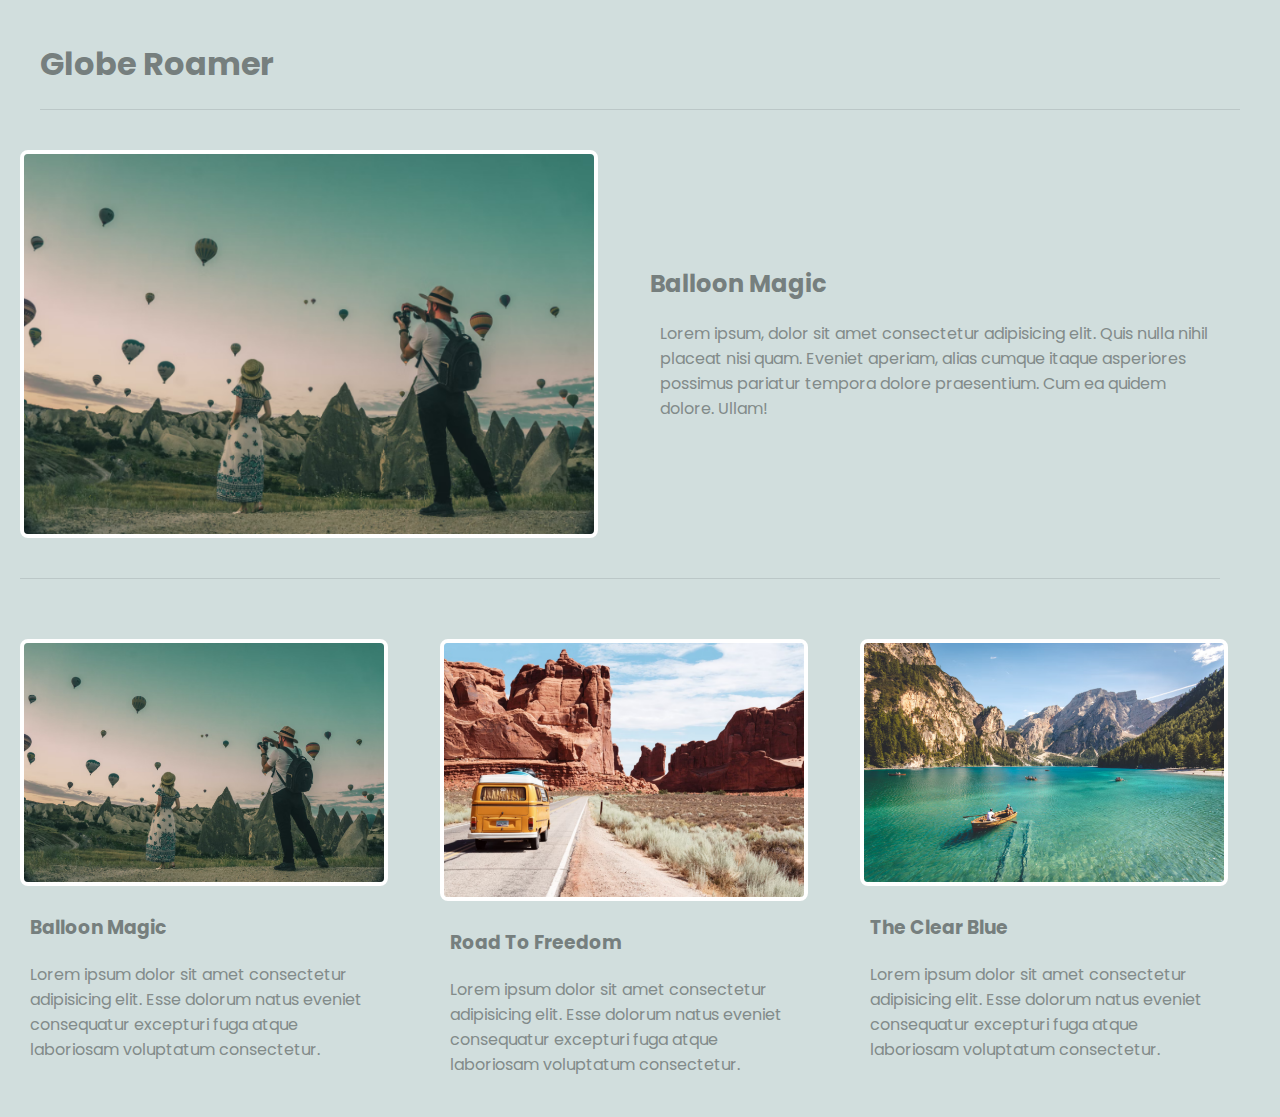
<file: TheNetNinja_CSS_Grids/project001/index.html>
<!DOCTYPE html>
<html lang="en">
  <head>
    <meta charset="UTF-8" />
    <meta http-equiv="X-UA-Compatible" content="IE=edge" />
    <meta name="viewport" content="width=device-width, initial-scale=1.0" />
    <title>Multi Column Blog Layout</title>
    <link rel="stylesheet" href="styles.css" />
  </head>
  <body>
    <header>
      <h1>Globe Roamer</h1>
    </header>
    <main class="grid-container">
      <article class="featured">
        <img src="./images/1.png" alt="Balloon Magic" />
        <div>
          <h2>Balloon Magic</h2>
          <p>
            Lorem ipsum, dolor sit amet consectetur adipisicing elit. Quis nulla
            nihil placeat nisi quam. Eveniet aperiam, alias cumque itaque
            asperiores possimus pariatur tempora dolore praesentium. Cum ea
            quidem dolore. Ullam!
          </p>
        </div>
      </article>
      <article>
        <img src="./images/1.png" alt="Balloon Magic" />
        <div>
          <h3>Balloon Magic</h3>
          <p>
            Lorem ipsum dolor sit amet consectetur adipisicing elit. Esse
            dolorum natus eveniet consequatur excepturi fuga atque laboriosam
            voluptatum consectetur.
          </p>
        </div>
      </article>
      <article>
        <img src="./images/2.png" alt="Road to Freedom" />
        <div>
          <h3>Road To Freedom</h3>
          <p>
            Lorem ipsum dolor sit amet consectetur adipisicing elit. Esse
            dolorum natus eveniet consequatur excepturi fuga atque laboriosam
            voluptatum consectetur.
          </p>
        </div>
      </article>
      <article>
        <img src="./images/3.png" alt="The Clear Blue" />
        <div>
          <h3>The Clear Blue</h3>
          <p>
            Lorem ipsum dolor sit amet consectetur adipisicing elit. Esse
            dolorum natus eveniet consequatur excepturi fuga atque laboriosam
            voluptatum consectetur.
          </p>
        </div>
      </article>
    </main>
  </body>
</html>
</file>
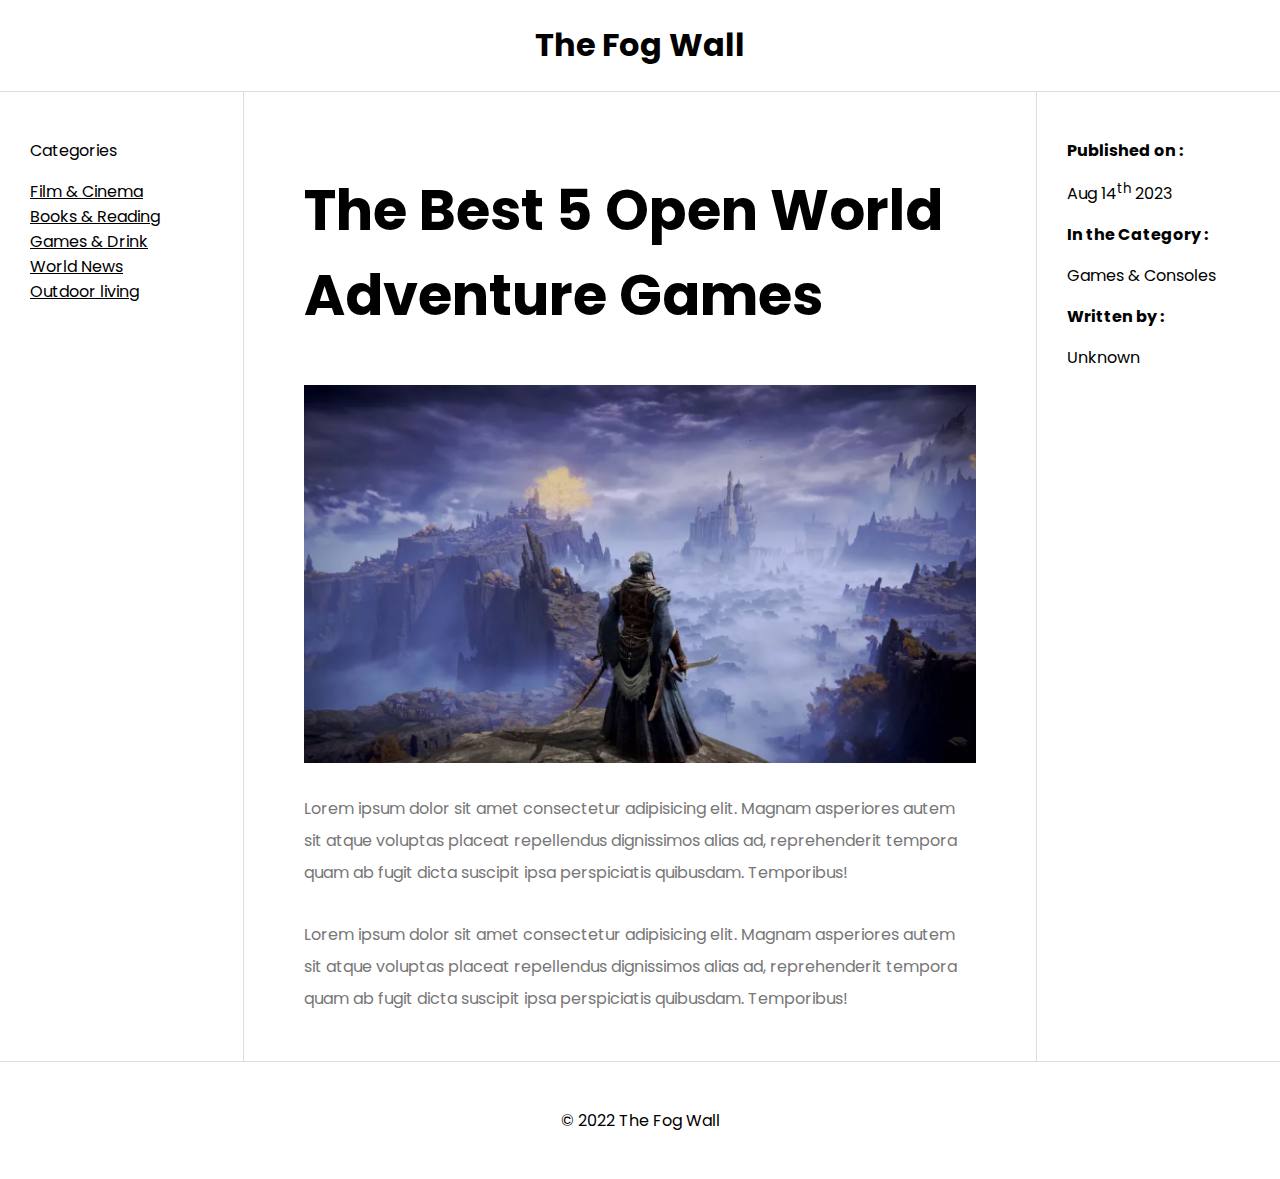
<file: TheNetNinja_CSS_Grids/project002/index.html>
<html lang="en">
  <head>
    <meta charset="UTF-8" />
    <meta http-equiv="X-UA-Compatible" content="IE=edge" />
    <meta name="viewport" content="width=device-width, initial-scale=1.0" />
    <title>Holy Grail Layout</title>
    <link rel="stylesheet" href="styles.css" />
  </head>
  <body>
    <div class="grid-container">
      <header>
        <h1>The Fog Wall</h1>
      </header>
      <nav>
        <p>Categories</p>
        <li>Film & Cinema</li>
        <li>Books & Reading</li>
        <li>Games & Drink</li>
        <li>World News</li>
        <li>Outdoor living</li>
      </nav>
      <article>
        <h2>The Best 5 Open World Adventure Games</h2>
        <img src="./images/banner.png" alt="banner" />
        <p>
          Lorem ipsum dolor sit amet consectetur adipisicing elit. Magnam
          asperiores autem sit atque voluptas placeat repellendus dignissimos
          alias ad, reprehenderit tempora quam ab fugit dicta suscipit ipsa
          perspiciatis quibusdam. Temporibus!
        </p>
        <p>
          Lorem ipsum dolor sit amet consectetur adipisicing elit. Magnam
          asperiores autem sit atque voluptas placeat repellendus dignissimos
          alias ad, reprehenderit tempora quam ab fugit dicta suscipit ipsa
          perspiciatis quibusdam. Temporibus!
        </p>
      </article>
      <aside>
        <ul>
          <li>
            <p><strong>Published on :</strong></p>
            <p>Aug 14<sup>th</sup> 2023</p>
          </li>
          <li>
            <p><strong>In the Category :</strong></p>
            <p>Games & Consoles</p>
          </li>
          <li>
            <p><strong>Written by :</strong></p>
            <p>Unknown</p>
          </li>
        </ul>
      </aside>
      <footer>
        <p>&copy; 2022 The Fog Wall</p>
      </footer>
    </div>
  </body>
</html>
</file>
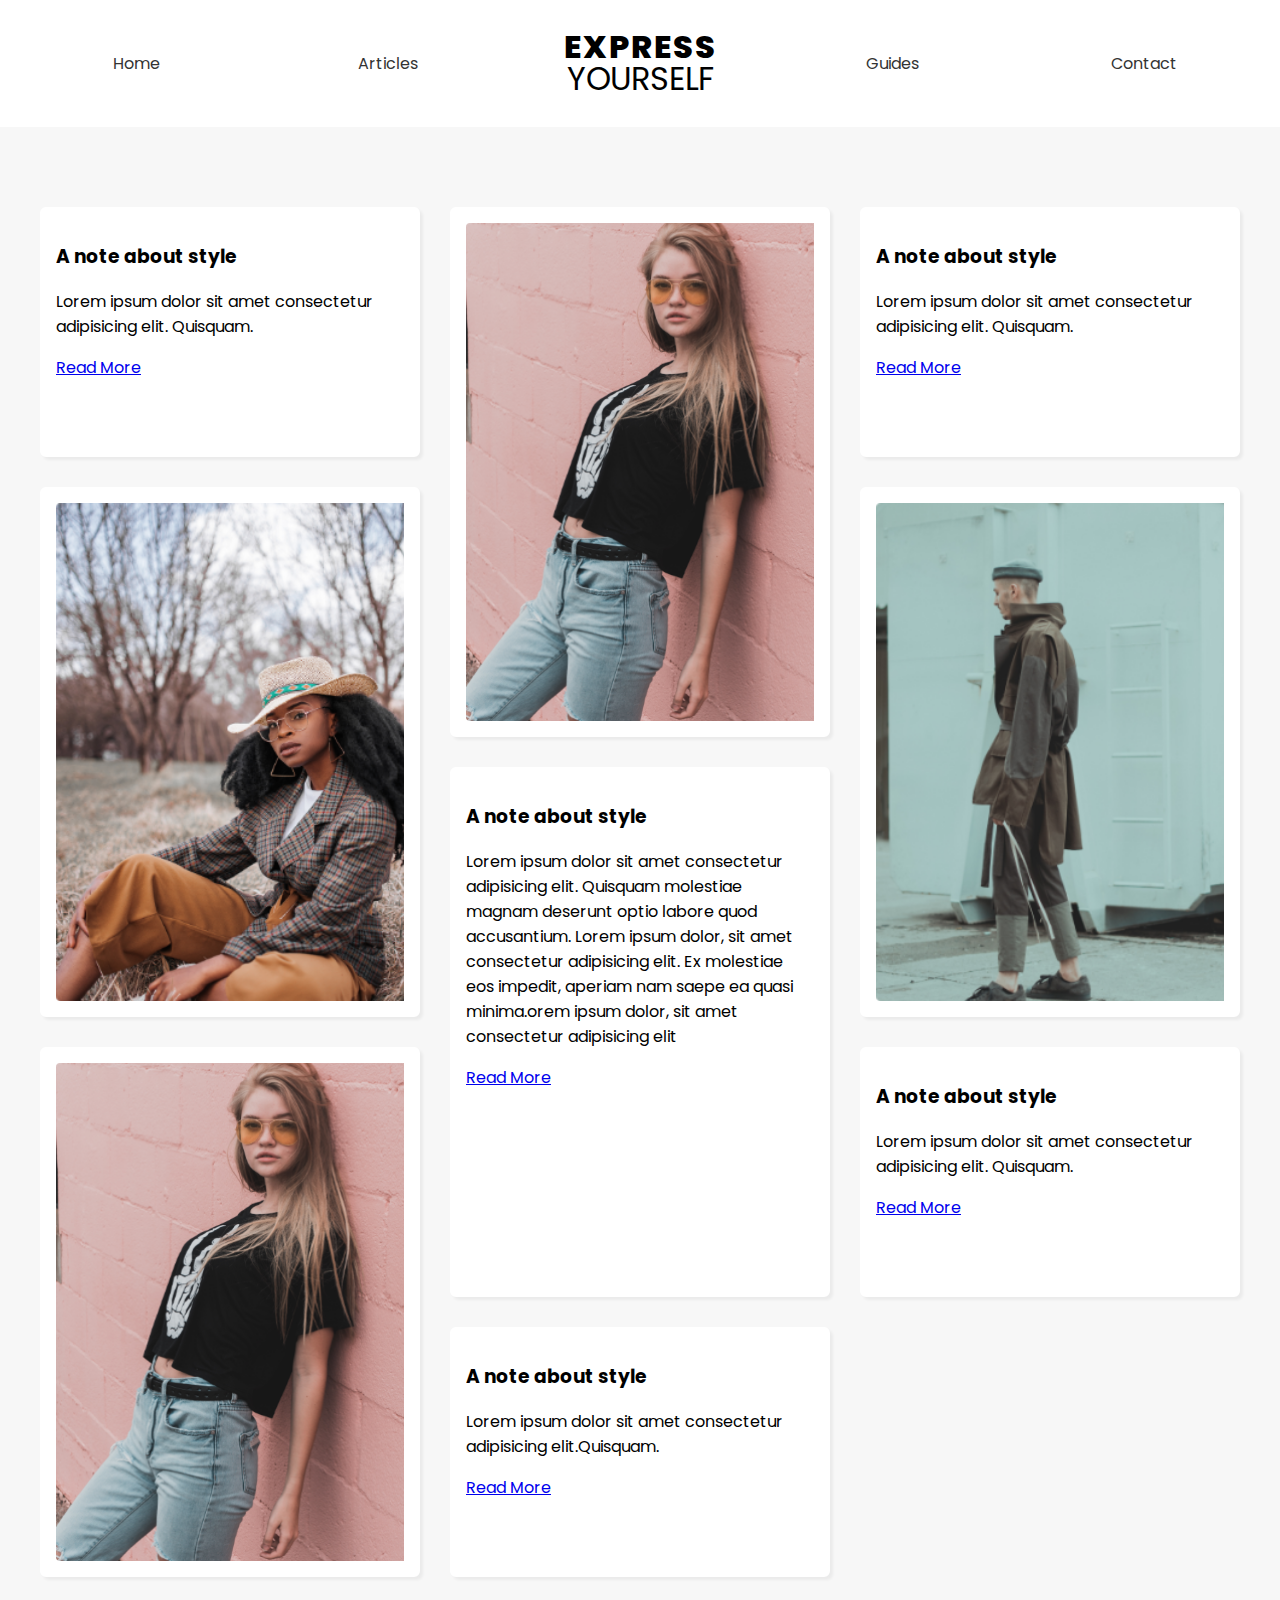
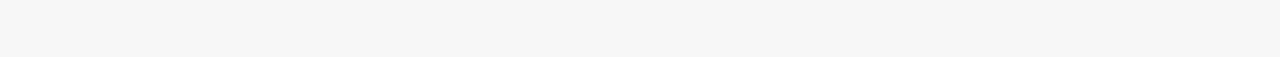
<file: TheNetNinja_CSS_Grids/project003/index.html>
<html lang="en">
  <head>
    <meta charset="UTF-8" />
    <meta http-equiv="X-UA-Compatible" content="IE=edge" />
    <meta name="viewport" content="width=device-width, initial-scale=1.0" />
    <title>Masonry Style Layout</title>
    <link rel="stylesheet" href="styles.css" />
  </head>
  <body>
    <header>
      <nav>
        <a href="#">Home</a>
        <a href="#">Articles</a>
        <h1>
          <div>EXPRESS</div>
          <div>YOURSELF</div>
        </h1>
        <a href="#">Guides</a>
        <a href="#">Contact</a>
      </nav>
    </header>
    <main>
      <div>
        <h3>A note about style</h3>
        <p>
          Lorem ipsum dolor sit amet consectetur adipisicing elit. Quisquam.
        </p>
        <a href="#">Read More</a>
      </div>
      <div class="tall"><img src="images/1.png" alt="model" /></div>
      <div>
        <h3>A note about style</h3>
        <p>
          Lorem ipsum dolor sit amet consectetur adipisicing elit. Quisquam.
        </p>
        <a href="#">Read More</a>
      </div>
      <div class="tall"><img src="images/2.png" alt="model" /></div>
      <div class="tall"><img src="images/3.png" alt="model" /></div>
      <div class="tall">
        <h3>A note about style</h3>
        <p>
          Lorem ipsum dolor sit amet consectetur adipisicing elit. Quisquam
          molestiae magnam deserunt optio labore quod accusantium. Lorem ipsum
          dolor, sit amet consectetur adipisicing elit. Ex molestiae eos
          impedit, aperiam nam saepe ea quasi minima.orem ipsum dolor, sit amet
          consectetur adipisicing elit
        </p>
        <a href="#">Read More</a>
      </div>
      <div class="tall"><img src="images/1.png" alt="model" /></div>
      <div>
        <h3>A note about style</h3>
        <p>
          Lorem ipsum dolor sit amet consectetur adipisicing elit. Quisquam.
        </p>
        <a href="#">Read More</a>
      </div>
      <div>
        <h3>A note about style</h3>
        <p>Lorem ipsum dolor sit amet consectetur adipisicing elit.Quisquam.</p>
        <a href="#">Read More</a>
      </div>
    </main>
  </body>
</html>
</file>
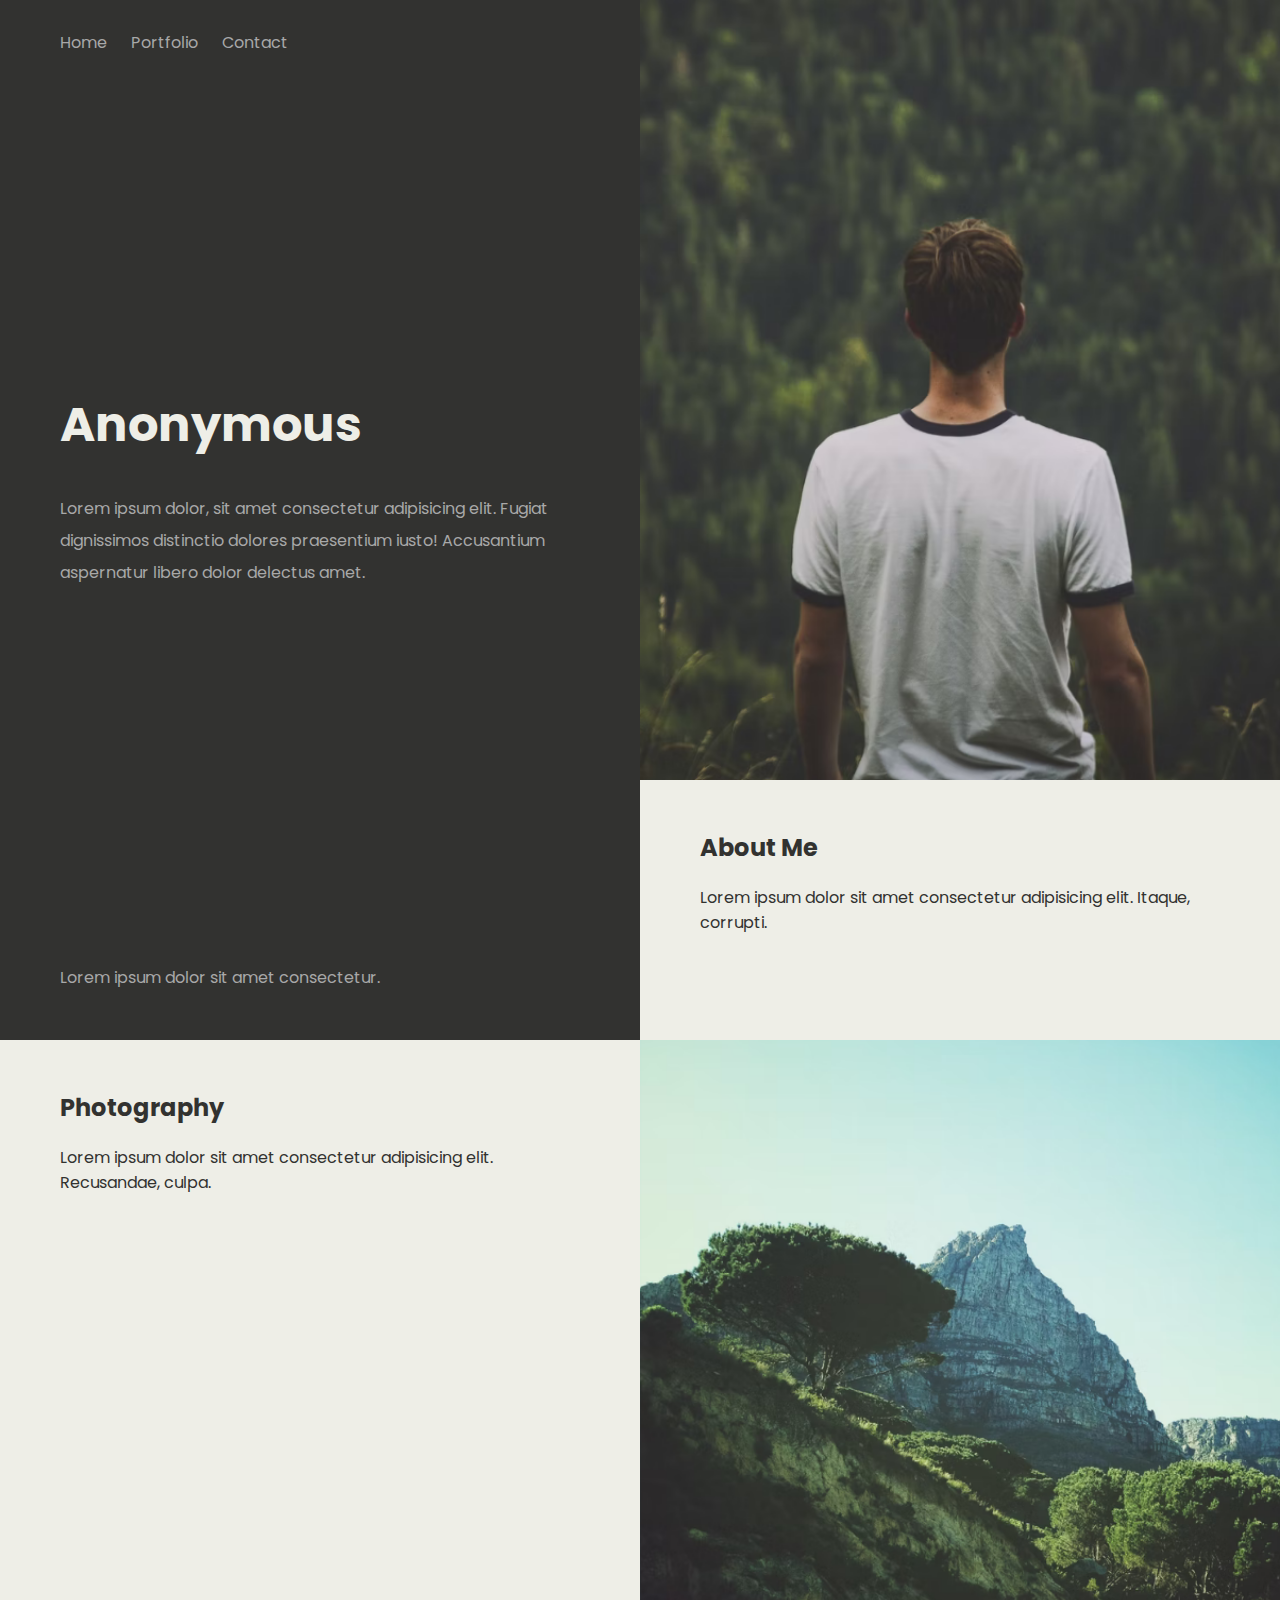
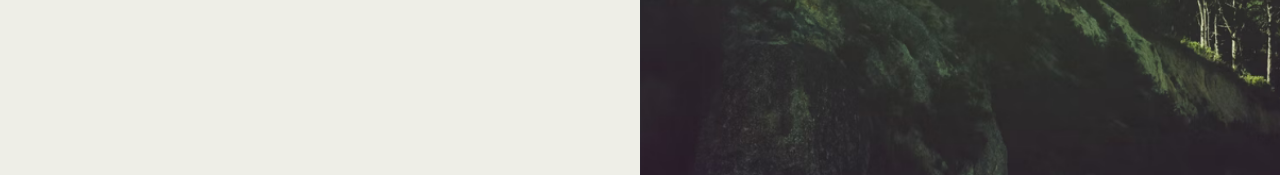
<file: TheNetNinja_CSS_Grids/project004/index.html>
<!DOCTYPE html>
<html lang="en">
  <head>
    <meta charset="UTF-8" />
    <meta http-equiv="X-UA-Compatible" content="IE=edge" />
    <meta name="viewport" content="width=device-width, initial-scale=1.0" />
    <title>Portfolio Full-Screen Layout</title>
    <link rel="stylesheet" href="styles.css" />
  </head>
  <body>
    <main>
      <div class="panel welcome">
        <nav>
          <a href="">Home</a>
          <a href="">Portfolio</a>
          <a href="">Contact</a>
        </nav>
        <div>
          <h1>Anonymous</h1>
          <p>
            Lorem ipsum dolor, sit amet consectetur adipisicing elit. Fugiat
            dignissimos distinctio dolores praesentium iusto! Accusantium
            aspernatur libero dolor delectus amet.
          </p>
        </div>
        <footer>
          <p>Lorem ipsum dolor sit amet consectetur.</p>
        </footer>
      </div>
      <div class="panel about">
        <img src="./images/1.png" alt="main pic" />
        <div class="text">
          <h2>About Me</h2>
          <p>
            Lorem ipsum dolor sit amet consectetur adipisicing elit. Itaque,
            corrupti.
          </p>
        </div>
      </div>
      <div class="panel photos">
        <div class="text">
          <h2>Photography</h2>
          <p>
            Lorem ipsum dolor sit amet consectetur adipisicing elit. Recusandae,
            culpa.
          </p>
        </div>
        <img src="./images/2.png" alt="landscape pic" />
      </div>
    </main>
  </body>
</html>
</file>
<file: TheNetNinja_CSS_Grids/project001/styles.css>
@import url('https://fonts.googleapis.com/css2?family=Poppins:wght@200;400;500;600;800&family=VT323&display=swap');

body {
  margin: 20px;
  font-family: 'Poppins';
  background: #d1dedd;
}

h1,
h2,
h3 {
  color: #767f7e;
}
p {
  color: #828b8a;
}
header {
  max-width: 1200px;
  margin: 40px auto;
  border-bottom: 1px solid #bbc7c7;
}
img {
  max-width: 100%;
  border: 4px solid #fff;
  border-radius: 8px;
}
.grid-container {
  max-width: 1200px;
  display: grid;
  grid-template-columns: repeat(3, 1fr);
  gap: 60px;
}

.featured {
  grid-column: span 3;
  display: grid;
  grid-template-columns: 1fr 1fr;
  gap: 60px;
  align-items: center;
  border-bottom: 1px solid #bbc7c7;
  padding-bottom: 40px;
}

article p,
article h3 {
  margin: 20px 10px;
}

@media screen and (max-width: 980px) {
  article {
    grid-column: span 3;
    display: grid;
    grid-template-columns: 1fr 1fr;
    gap: 60px;
    align-items: center;
  }
}

@media screen and (max-width: 760px) {
  article,
  .featured {
    display: block;
    margin: 0 20px;
  }
}
</file>
<file: TheNetNinja_CSS_Grids/project002/styles.css>
@import url('https://fonts.googleapis.com/css2?family=Poppins:wght@200;400;500;600;800&family=VT323&display=swap');

body {
  margin: 0;
  font-family: 'Poppins';
}
ul,
li {
  padding: 0;
  list-style-type: none;
}

.grid-container {
  display: grid;
  grid-template-columns: 1fr 3fr 1fr;
  column-gap: 30px;
}

header {
  grid-column: span 3;
  text-align: center;
  border-bottom: 1px solid #ddd;
}
nav {
  padding: 30px;
  border-right: 1px solid #ddd;
}
nav li {
  text-decoration: underline;
}

article {
  padding: 30px;
}
article h2 {
  font-size: 3.5em;
  max-width: 800px;
}
article img {
  width: 100%;
}

article p {
  margin-top: 30px;
  line-height: 2em;
  color: #777;
}

aside {
  padding: 30px;
  border-left: 1px solid #ddd;
}

footer {
  grid-column: span 3;
  text-align: center;
  border-top: 1px solid #ddd;
  padding: 30px;
}

@media screen and (max-width: 1200px) {
  nav {
    grid-column: span 3;
    border-right: 0px;
    border-bottom: 1px solid #ddd;
  }
  nav li {
    display: inline-block;
    margin-right: 10px;
  }
  article {
    grid-column: span 2;
  }
  aside {
    padding: 16px;
  }
}

@media screen and (max-width: 980px) {
  nav,
  article,
  aside {
    grid-column: span 3;
  }
  aside {
    border-left: 0;
    border-top: 1px solid #ddd;
  }
  article h2 {
    font-size: 2.5em;
  }
}
</file>
<file: TheNetNinja_CSS_Grids/project003/styles.css>
@import url('https://fonts.googleapis.com/css2?family=Poppins:wght@200;400;500;600;800&family=VT323&display=swap');

body {
  margin: 0;
  font-family: 'Poppins';
  background: #f7f7f7;
}

header {
  background-color: #fff;
  padding: 10px;
}

nav {
  text-align: center;
  max-width: 1440px;
  display: grid;
  grid-template-columns: repeat(5, 1fr);
  align-items: center;
  margin: 0 auto;
}

nav a {
  text-decoration: none;
  color: #333;
}
nav h1 {
  text-transform: uppercase;
  line-height: 1em;
}

nav h1 div:first-child {
  font-weight: 800;
  letter-spacing: 1.5px;
}

nav h1 div:last-child {
  font-weight: 400;
}

main {
  max-width: 1200px;
  margin: 60px auto;
  padding: 20px;
  display: grid;
  grid-template-columns: 1fr 1fr 1fr;
  grid-auto-rows: 250px;
  gap: 30px;
}

main div {
  overflow: hidden;
  background-color: #fff;
  border-radius: 6px;
  border: 16px solid #fff;
  box-shadow: 3px 3px 3px rgba(0, 0, 0, 0.05);
}

main img {
  min-width: 100%;
  height: 100%;
}

main .tall {
  grid-row: span 2;
}

@media screen and (max-width: 960px) {
  main {
    grid-template-columns: 1fr 1fr;
  }
}

@media screen and (max-width: 620px) {
  main {
    grid-template-columns: 1fr;
    max-width: 400px;
    margin: 20px auto;
  }
  nav {
    grid-template-columns: repeat(4, 1fr);
  }
  nav h1 {
    grid-column: 1 / span 4;
    grid-row: 1;
  }
}
</file>
<file: TheNetNinja_CSS_Grids/project004/styles.css>
@import url('https://fonts.googleapis.com/css2?family=Poppins:wght@200;400;500;600;800&family=VT323&display=swap');

body {
  margin: 0;
  font-family: 'Poppins';
}

main {
  display: grid;
  grid-template-columns: 1.2fr 1fr 1fr;
  min-height: 100%;
}
.panel {
  display: grid;
  grid-template-columns: 1fr;
}
.panel .text {
  background: #eeeee7;
  color: #323230;
  padding: 30px 60px;
}

/* welcome panel */
.panel.welcome {
  background: #323230;
  padding: 30px 60px;
  grid-auto-rows: 1fr;
}
.panel.welcome nav a {
  color: #a8a8a8;
  text-decoration: none;
  margin-right: 20px;
}
.panel.welcome p {
  color: #a8a8a8;
  max-width: 540px;
  line-height: 2em;
}
.panel.welcome h1 {
  color: #eeeee7;
  font-size: 3em;
}
.panel.welcome footer {
  align-self: end;
}

/* about panel */
.panel.about {
  grid-template-rows: 3fr 1fr;
  overflow: hidden;
}
.panel.about img {
  min-height: 100%;
  min-width: 100%;
}

/* photos panel */
.panel.photos {
  grid-template-rows: 1fr 3fr;
  overflow: hidden;
}
.panel.photos img {
  min-height: 100%;
  min-width: 100%;
}

@media screen and (max-width: 1400px) {
  main {
    grid-template-columns: 1fr 1fr;
  }
  .panel.photos {
    grid-column: span 2;
    grid-template-columns: 1fr 1fr;
    grid-template-rows: 1fr;
  }
}
@media screen and (max-width: 960px) {
  main {
    grid-template-columns: 1fr;
    grid-template-rows: 500px 400px 400px;
  }
  .panel.about {
    grid-column: span 2;
    grid-template-columns: 1fr 1fr;
    grid-template-rows: 1fr;
  }
  .panel img {
    width: 100%;
  }
}
@media screen and (max-width: 680px) {
  main {
    grid-template-rows: 700px 600px 600px;
  }
  .panel.about,
  .panel.photos {
    grid-column: span 1;
    grid-template-columns: 1fr;
    grid-template-rows: 1fr 1fr;
    border-bottom: 1px solid #dcdcd0;
  }

  .panel img {
    width: 100%;
  }
}
</file>
